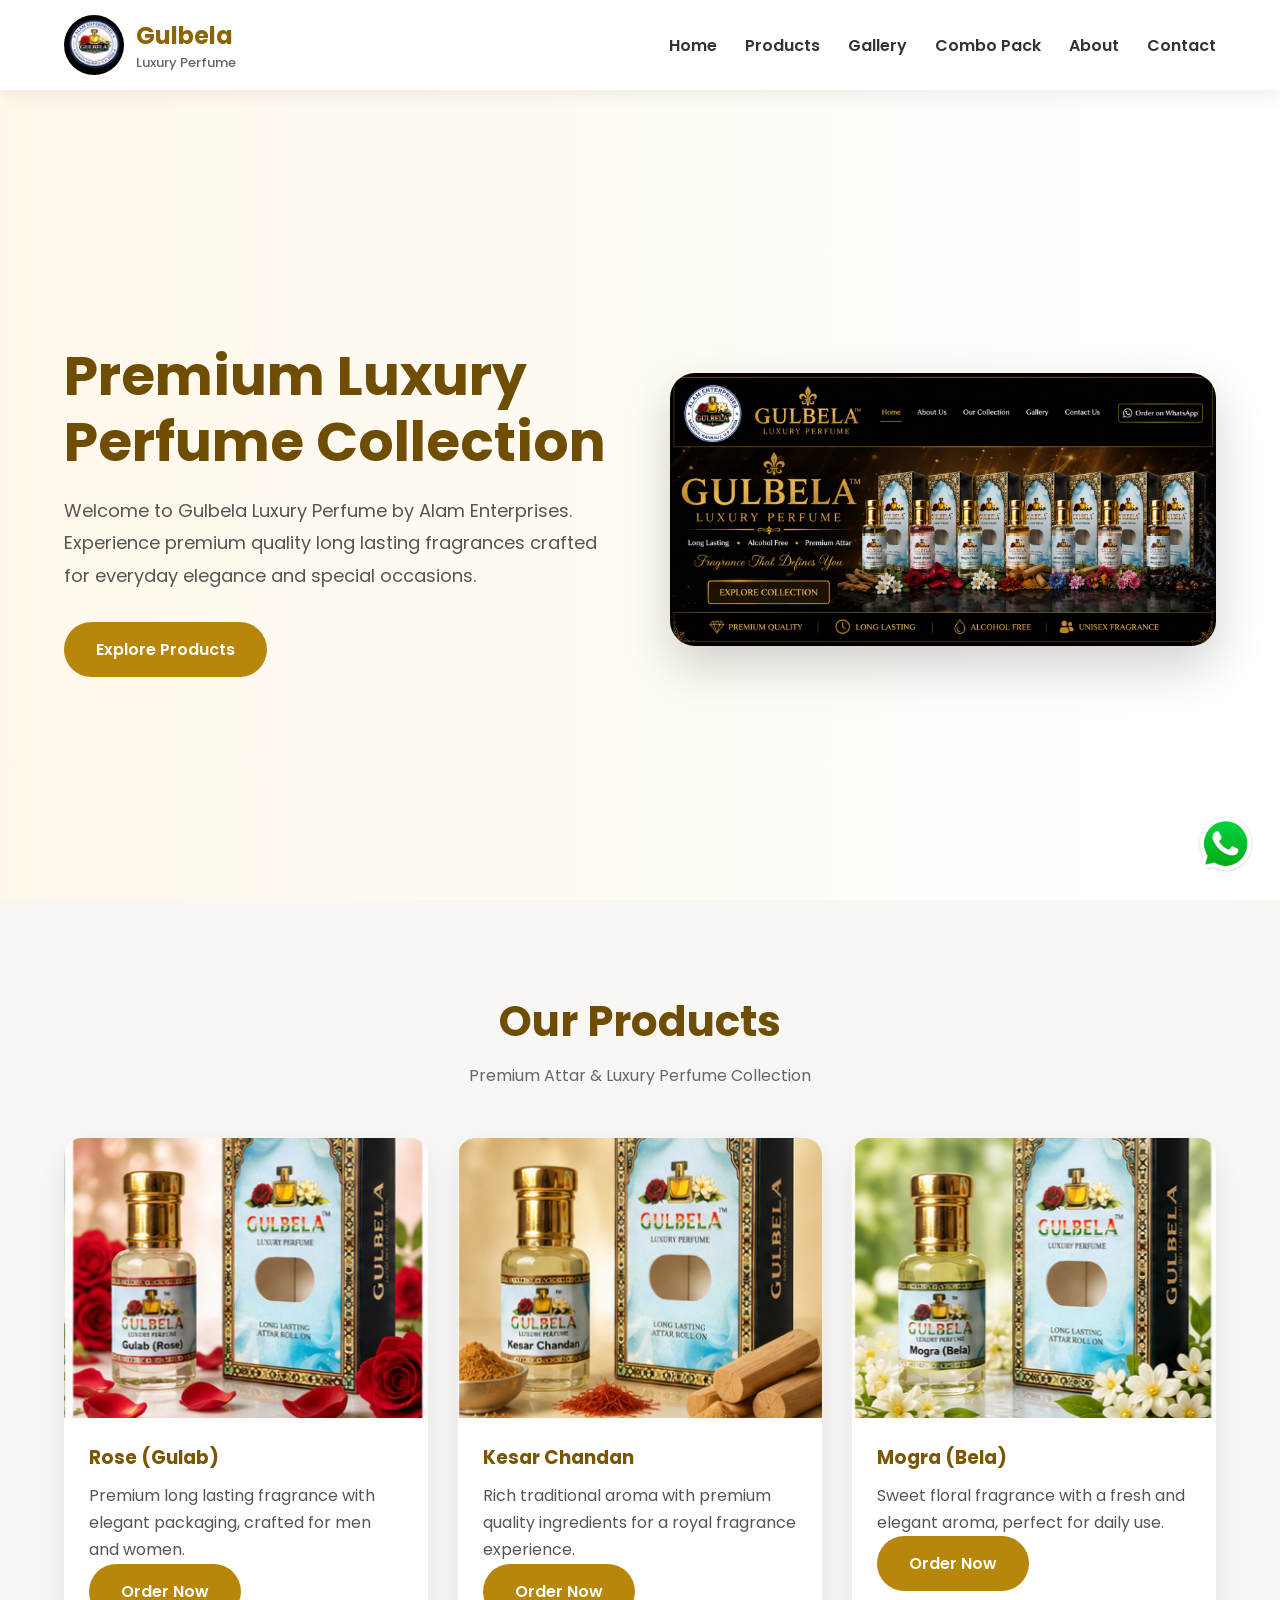
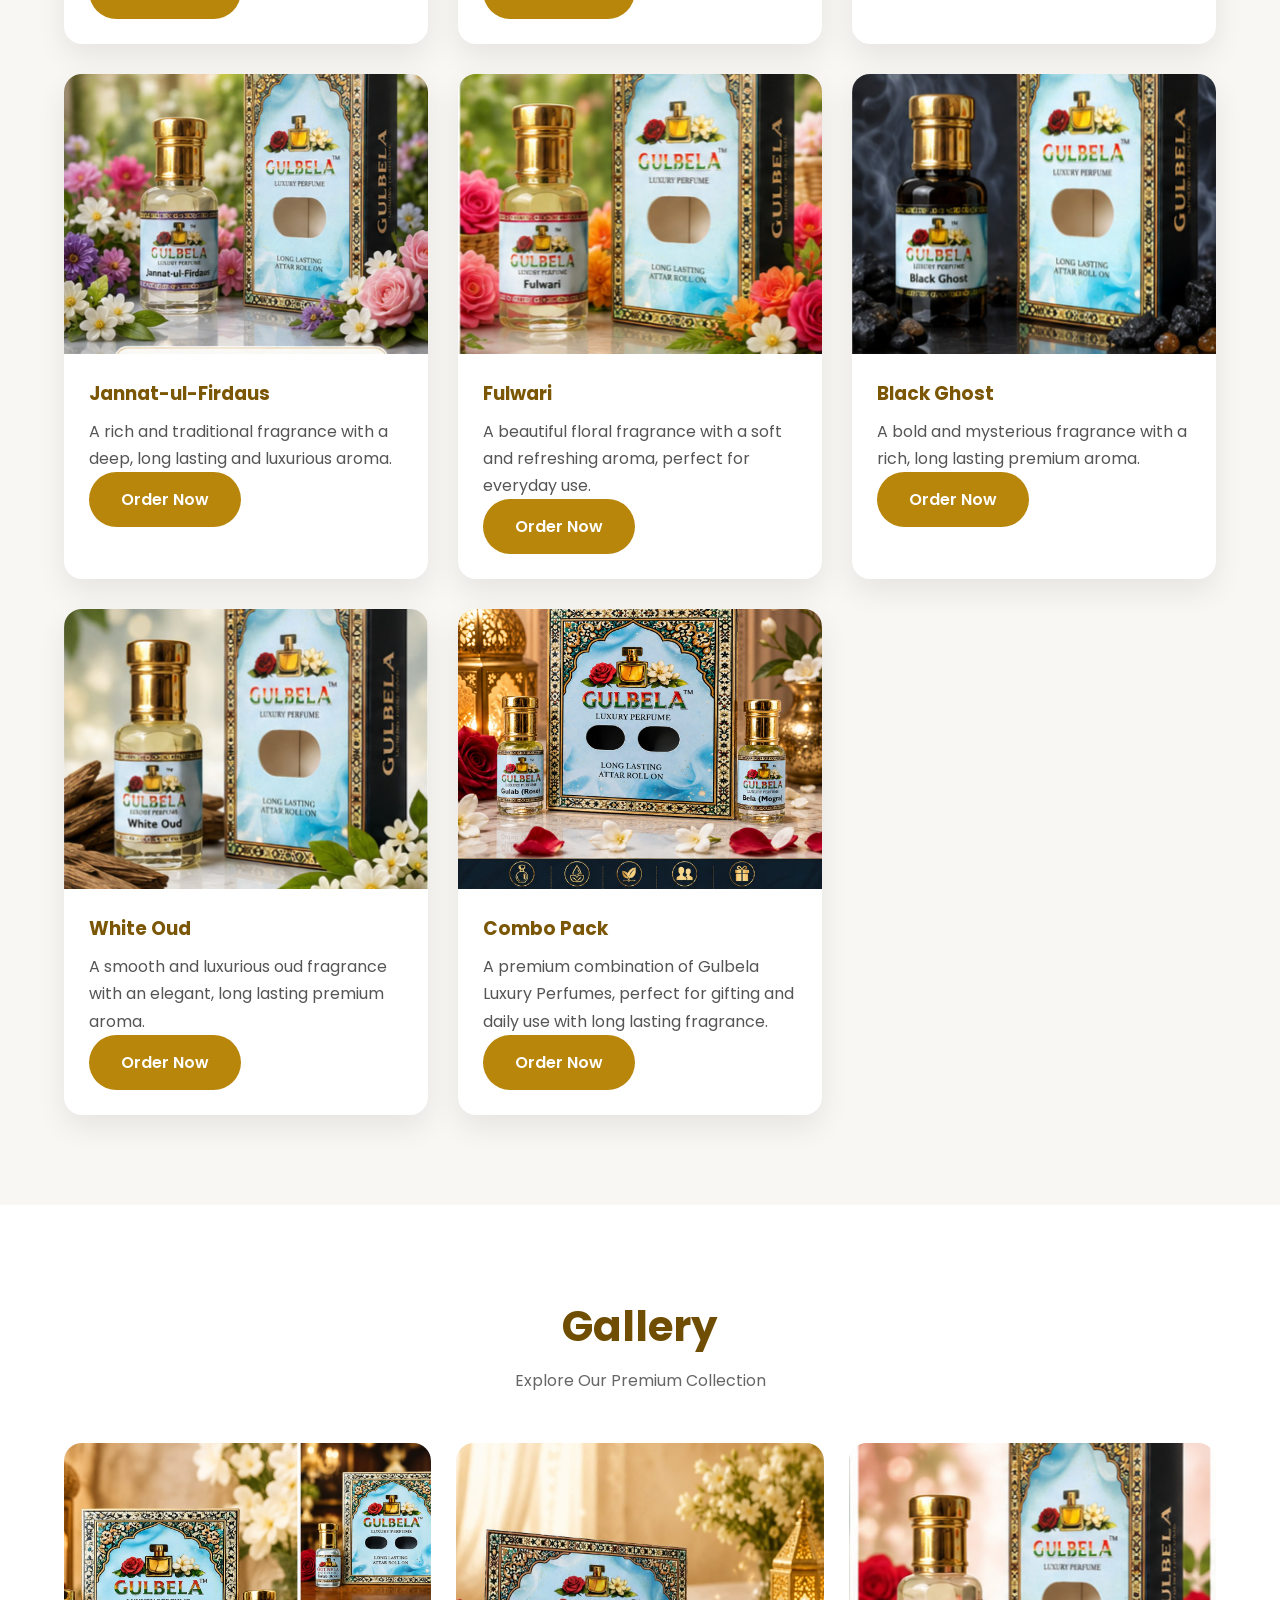
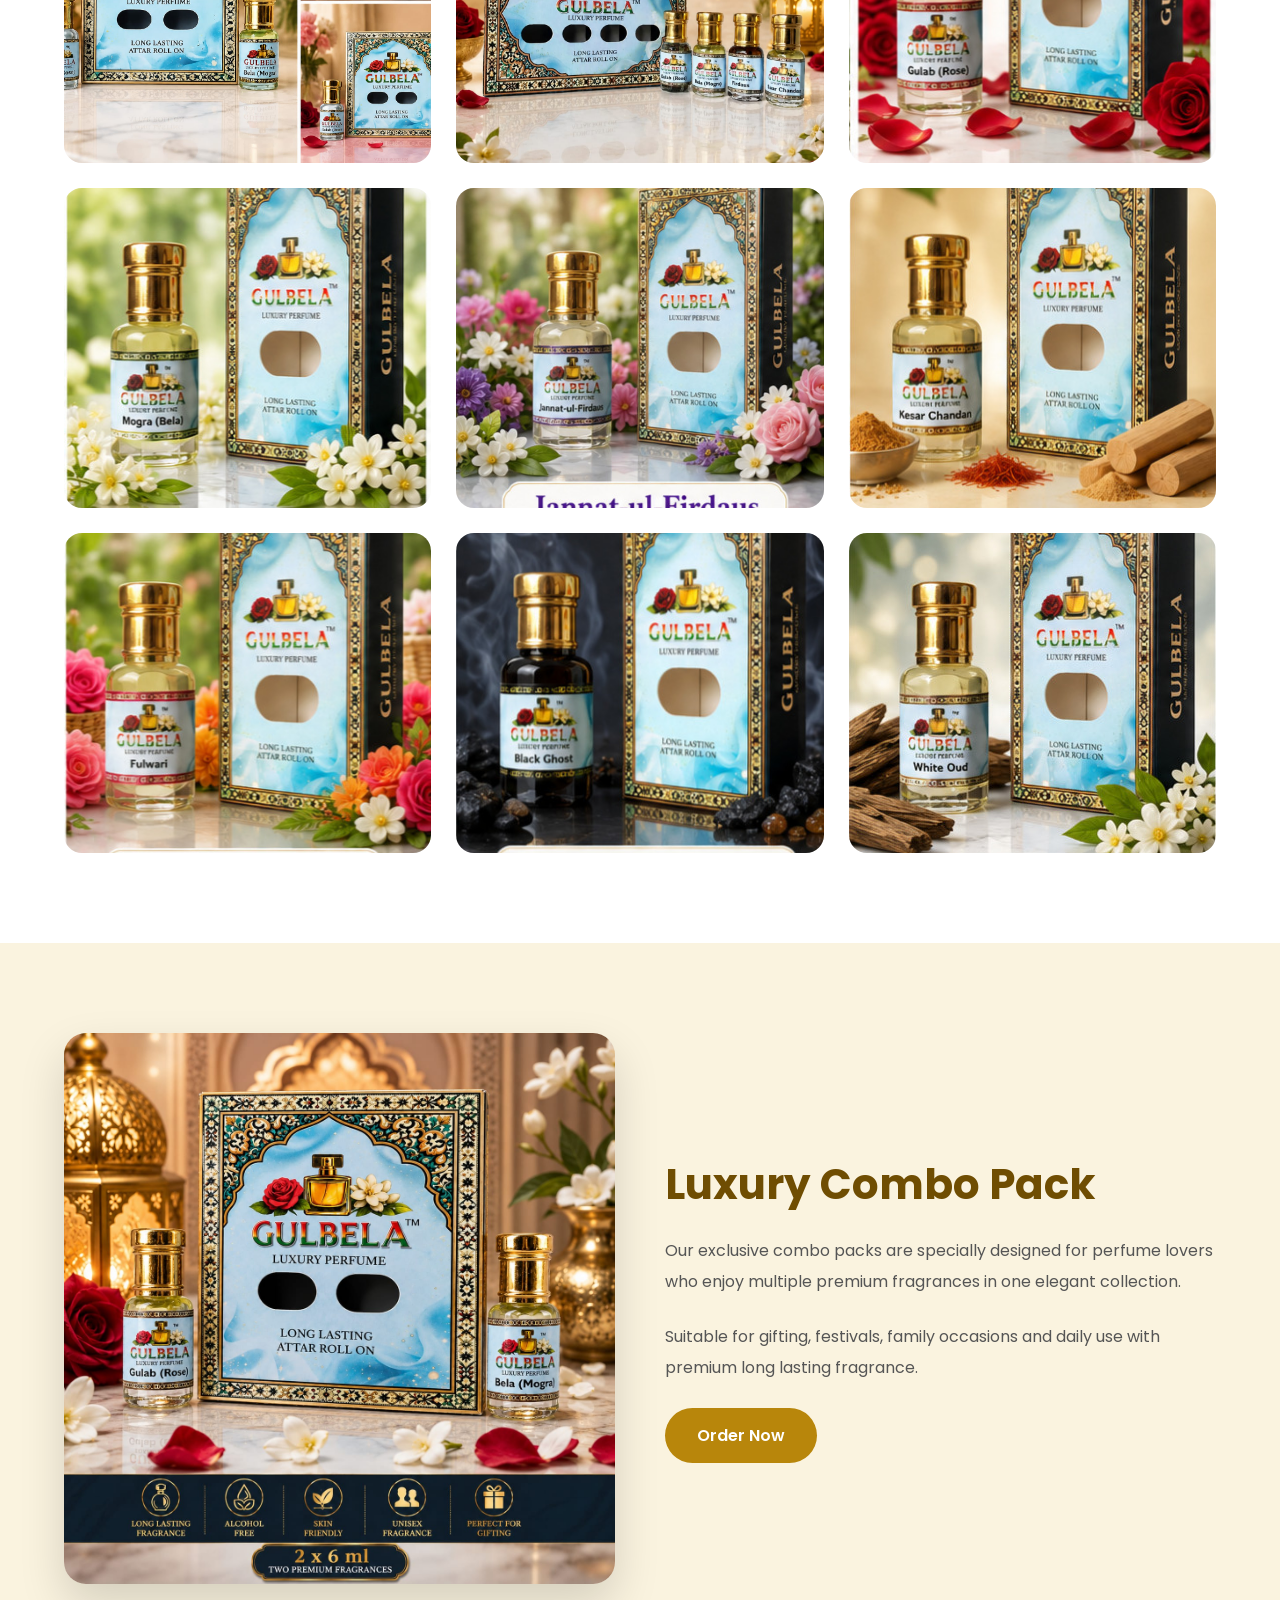
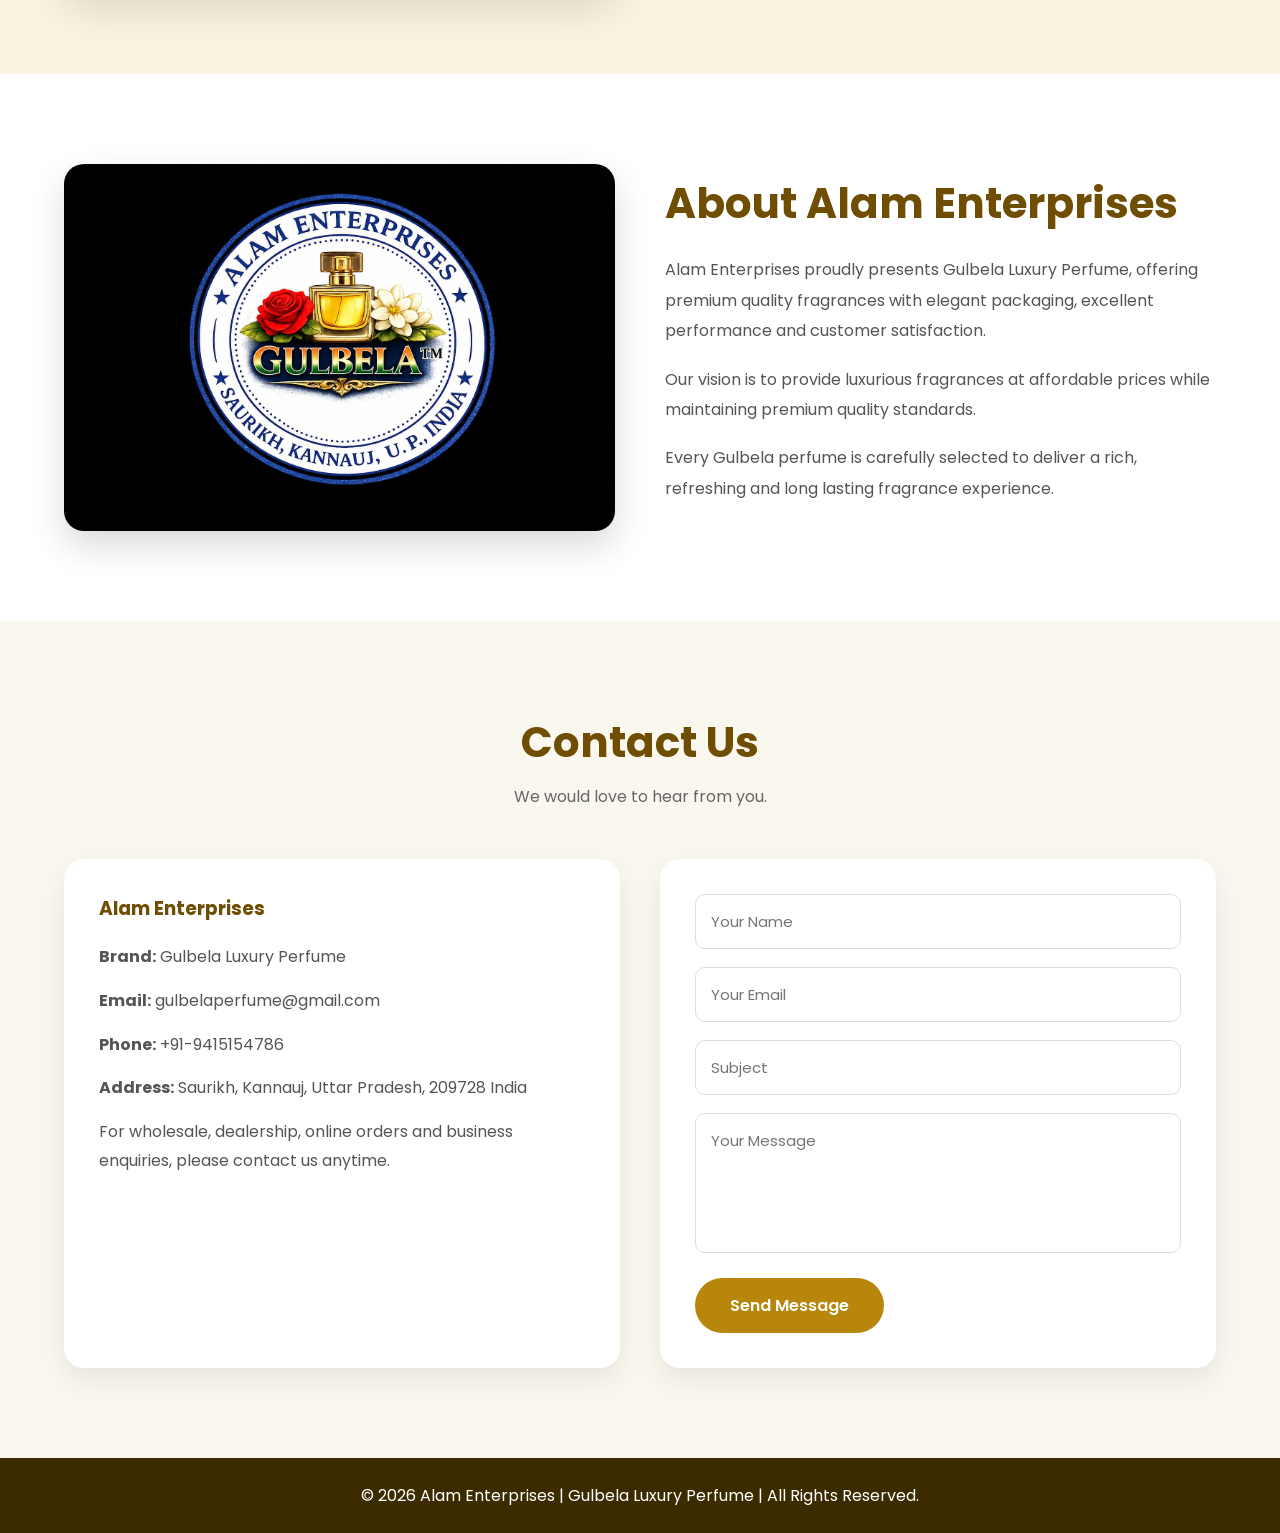
<file: index.html>
<!DOCTYPE html>
<html lang="en">
<head>
    <meta charset="UTF-8">
    <meta http-equiv="X-UA-Compatible" content="IE=edge">
    <meta name="viewport" content="width=device-width, initial-scale=1.0">

    <title>Gulbela Luxury Perfume | Alam Enterprises</title>

    <meta name="description" content="Gulbela Luxury Perfume by Alam Enterprises offers premium long lasting alcohol free attar roll on perfumes including Rose Gulab, Mogra Bela, Jannat-ul-Firdaus, Kesar Chandan, Fulwari, Black Ghost and White Oud.">
    <meta name="keywords" content="Gulbela, Luxury Perfume, Attar, Roll On, Alam Enterprises, Rose, Mogra, Kesar Chandan">
    <meta name="author" content="Alam Enterprises">

    <link rel="preconnect" href="https://fonts.googleapis.com">
    <link rel="preconnect" href="https://fonts.gstatic.com" crossorigin>

    <link href="https://fonts.googleapis.com/css2?family=Poppins:wght@300;400;500;600;700;800&display=swap" rel="stylesheet">

    <style>

*{
    margin:0;
    padding:0;
    box-sizing:border-box;
    font-family:'Poppins',sans-serif;
}

html{
    scroll-behavior:smooth;
}

body{
    background:#f8f7f4;
    color:#222;
    overflow-x:hidden;
}

img{
    max-width:100%;
    display:block;
}

a{
    text-decoration:none;
}

.container{
    width:90%;
    max-width:1200px;
    margin:auto;
}

header{
    width:100%;
    background:#ffffff;
    position:fixed;
    top:0;
    left:0;
    z-index:999;
    box-shadow:0 4px 20px rgba(0,0,0,.08);
}

nav{
    display:flex;
    justify-content:space-between;
    align-items:center;
    padding:15px 0;
}

.logo{
    display:flex;
    align-items:center;
    gap:12px;
}

.logo img{
    width:60px;
    height:60px;
    object-fit:cover;
    border-radius:50%;
}

.logo h2{
    color:#8b6508;
    font-size:24px;
}

.logo span{
    display:block;
    font-size:13px;
    color:#666;
    font-weight:500;
}

nav ul{
    display:flex;
    list-style:none;
    gap:28px;
}

nav ul li a{
    color:#333;
    font-weight:600;
    transition:.3s;
}

nav ul li a:hover{
    color:#b8860b;
}

.hero{
    padding-top:120px;
    min-height:100vh;
    display:flex;
    align-items:center;
    background:linear-gradient(to right,#fff8eb,#fff);
}

.hero-content{
    display:grid;
    grid-template-columns:1fr 1fr;
    align-items:center;
    gap:60px;
}

.hero-text h1{
    font-size:55px;
    color:#6f4d02;
    line-height:1.2;
    margin-bottom:20px;
}

.hero-text p{
    font-size:18px;
    color:#555;
    margin-bottom:30px;
    line-height:1.8;
}

.btn{
    display:inline-block;
    background:#b8860b;
    color:#fff;
    padding:15px 32px;
    border-radius:50px;
    font-weight:600;
    transition:.3s;
}

.btn:hover{
    background:#6f4d02;
}

.hero-image img{
    width:100%;
    border-radius:25px;
    box-shadow:0 20px 50px rgba(0,0,0,.18);
}

.section-title{
    text-align:center;
    margin-bottom:50px;
}

.section-title h2{
    font-size:42px;
    color:#6f4d02;
}

.section-title p{
    margin-top:10px;
    color:#666;
}

.products{
    padding:90px 0;
}

.product-grid{
    display:grid;
    grid-template-columns:repeat(auto-fit,minmax(280px,1fr));
    gap:30px;
}

.card{
    background:#fff;
    border-radius:18px;
    overflow:hidden;
    box-shadow:0 12px 30px rgba(0,0,0,.08);
    transition:.4s;
}

.card:hover{
    transform:translateY(-10px);
}

.card img{
    width:100%;
    height:280px;
    object-fit:cover;
}

.card-content{
    padding:25px;
}

.card-content h3{
    color:#7b5605;
    margin-bottom:10px;
}

.card-content p{
    color:#555;
    line-height:1.7;
}

.gallery{
    background:#fff;
    padding:90px 0;
}

.gallery-grid{
    display:grid;
    grid-template-columns:repeat(auto-fit,minmax(300px,1fr));
    gap:25px;
}

.gallery-grid img{
    border-radius:18px;
    height:320px;
    width:100%;
    object-fit:cover;
    transition:.4s;
}

.gallery-grid img:hover{
    transform:scale(1.03);
}

.combo{
    padding:90px 0;
    background:#faf3df;
}

.combo-area{
    display:grid;
    grid-template-columns:1fr 1fr;
    gap:50px;
    align-items:center;
}

.combo-image img{
    border-radius:22px;
    box-shadow:0 20px 45px rgba(0,0,0,.15);
}

.combo-text h2{
    color:#6f4d02;
    font-size:42px;
    margin-bottom:20px;
}

.combo-text p{
    color:#555;
    line-height:1.9;
    margin-bottom:25px;
}.about{
    padding:90px 0;
    background:#ffffff;
}

.about-content{
    display:grid;
    grid-template-columns:1fr 1fr;
    gap:50px;
    align-items:center;
}

.about-image img{
    width:100%;
    border-radius:20px;
    box-shadow:0 15px 35px rgba(0,0,0,.15);
}

.about-text h2{
    font-size:42px;
    color:#6f4d02;
    margin-bottom:20px;
}

.about-text p{
    color:#555;
    line-height:1.9;
    margin-bottom:18px;
}

.contact{
    padding:90px 0;
    background:#faf7ef;
}

.contact-box{
    display:grid;
    grid-template-columns:1fr 1fr;
    gap:40px;
}

.contact-info{
    background:#fff;
    padding:35px;
    border-radius:20px;
    box-shadow:0 12px 30px rgba(0,0,0,.08);
}

.contact-info h3{
    color:#6f4d02;
    margin-bottom:20px;
}

.contact-info p{
    margin-bottom:15px;
    color:#555;
    line-height:1.8;
}

.contact-form{
    background:#fff;
    padding:35px;
    border-radius:20px;
    box-shadow:0 12px 30px rgba(0,0,0,.08);
}

.contact-form input,
.contact-form textarea{
    width:100%;
    padding:15px;
    margin-bottom:18px;
    border:1px solid #ddd;
    border-radius:10px;
    outline:none;
    font-size:15px;
}

.contact-form textarea{
    resize:none;
    height:140px;
}

.contact-form button{
    background:#b8860b;
    color:#fff;
    border:none;
    padding:15px 35px;
    border-radius:40px;
    cursor:pointer;
    font-size:16px;
    font-weight:600;
}

.contact-form button:hover{
    background:#6f4d02;
}

footer{
    background:#3d2b00;
    color:#fff;
    text-align:center;
    padding:25px;
}

.whatsapp{
    position:fixed;
    right:20px;
    bottom:20px;
    width:60px;
    height:60px;
    background:#25D366;
    color:#fff;
    border-radius:50%;
    display:flex;
    justify-content:center;
    align-items:center;
    font-size:28px;
    box-shadow:0 10px 25px rgba(0,0,0,.25);
    z-index:999;
}

@media(max-width:992px){

.hero-content,
.combo-area,
.about-content,
.contact-box{
    grid-template-columns:1fr;
}

.hero-text{
    text-align:center;
}

.hero-text h1{
    font-size:40px;
}

.section-title h2{
    font-size:34px;
}

nav{
    flex-direction:column;
}

nav ul{
    flex-wrap:wrap;
    justify-content:center;
    margin-top:15px;
}

}

@media(max-width:576px){

.hero-text h1{
    font-size:32px;
}

.logo h2{
    font-size:20px;
}

.section-title h2{
    font-size:28px;
}

.card img{
    height:220px;
}

.gallery-grid img{
    height:240px;
}

}

</style>
</head>

<body>

<header>

<div class="container">

<nav>

<div class="logo">
<img src="assets/logo.jpeg" alt="Gulbela Logo">
<div>
<h2>Gulbela</h2>
<span>Luxury Perfume</span>
</div>
</div>

<ul>
<li><a href="#home">Home</a></li>
<li><a href="#products">Products</a></li>
<li><a href="#gallery">Gallery</a></li>
<li><a href="#combo">Combo Pack</a></li>
<li><a href="#about">About</a></li>
<li><a href="#contact">Contact</a></li>
</ul>

</nav>

</div>

</header>

<section class="hero" id="home">

<div class="container">

<div class="hero-content">

<div class="hero-text">

<h1>Premium Luxury Perfume Collection</h1>

<p>
Welcome to Gulbela Luxury Perfume by Alam Enterprises.
Experience premium quality long lasting fragrances crafted
for everyday elegance and special occasions.
</p>

<a href="#products" class="btn">Explore Products</a>

</div>

<div class="hero-image">

<img src="images/Banner.jpeg" alt="Products">

</div>

</div>

</div>

</section>

<section class="products" id="products">

<div class="container">

<div class="section-title">

<h2>Our Products</h2>

<p>Premium Attar & Luxury Perfume Collection</p>

</div>

<div class="product-grid">

<div class="card">

<img src="images/Rose (Gulab).jpeg" alt="Luxury Perfume">

<div class="card-content">

<h3>Rose (Gulab)</h3>

<p>
Premium long lasting fragrance with elegant packaging,
crafted for men and women.
</p>

<a href="https://wa.me/919415154786?text=I%20want%20to%20order%20Gulbela%20Rose%20Gulab%20Perfume" class="btn">Order Now</a>    
</div>

</div>

<div class="card">

<img src="images/kesar.jpeg" alt="Kesar Chandan">

<div class="card-content">

<h3>Kesar Chandan</h3>

<p>
Rich traditional aroma with premium quality ingredients
for a royal fragrance experience.
</p>
<a href="https://wa.me/919415154786?text=I%20want%20to%20order%20Gulbela%20Kesar%20Chandan%20Perfume" class="btn">Order Now</a>
</div>

</div>
<div class="card">
<img src="images/Mogra (Bela).jpeg" alt="Mogra (Bela)">
<div class="card-content">
<h3>Mogra (Bela)</h3>
<p>
Sweet floral fragrance with a fresh and elegant aroma,
perfect for daily use.
</p><a href="https://wa.me/919415154786?text=I%20want%20to%20order%20Gulbela%20Mogra%20(Bela)%20Perfume" class="btn">Order Now</a>
</div>
</div>

<div class="card">
<img src="images/Jannat-Ul-Firdaus.jpeg" alt="Jannat-ul-Firdaus">
<div class="card-content">
<h3>Jannat-ul-Firdaus</h3>
<p>
A rich and traditional fragrance with a deep,
long lasting and luxurious aroma.
</p><a href="https://wa.me/919415154786?text=I%20want%20to%20order%20Gulbela%20Jannat-ul-Firdaus%20Perfume" class="btn">Order Now</a>
</div>
</div>

<div class="card">
<img src="images/Fulwari.jpeg" alt="Fulwari">
<div class="card-content">
<h3>Fulwari</h3>
<p>
A beautiful floral fragrance with a soft and refreshing aroma,
perfect for everyday use.
</p><a href="https://wa.me/919415154786?text=I%20want%20to%20order%20Gulbela%20Fulwari%20Perfume" class="btn">Order Now</a>
</div>
</div>

<div class="card">
<img src="images/Black Ghost.jpeg" alt="Black Ghost">
<div class="card-content">
<h3>Black Ghost</h3>
<p>
A bold and mysterious fragrance with a rich,
long lasting premium aroma.
</p>
<a href="https://wa.me/919415154786?text=I%20want%20to%20order%20Gulbela%20Black%20Ghost%20Perfume" class="btn">Order Now</a>    
</div>
</div>

<div class="card">
<img src="images/White Oud.jpeg" alt="White Oud">
<div class="card-content">
<h3>White Oud</h3>
<p>
A smooth and luxurious oud fragrance with an elegant,
long lasting premium aroma.
</p>
 <a href="https://wa.me/919415154786?text=I%20want%20to%20order%20Gulbela%20White%20Oud%20Perfume" class="btn">Order Now</a>   
</div>
</div>
<div class="card">

<img src="assets/combo1.jpeg" alt="Combo Pack">

<div class="card-content">

<h3>Combo Pack</h3>

<p>
A premium combination of Gulbela Luxury Perfumes, perfect
for gifting and daily use with long lasting fragrance.
</p>
<a href="https://wa.me/919415154786?text=I%20want%20to%20order%20Gulbela%20Combo%20Pack" class="btn">Order Now</a>
</div>

</div>

</div>

</div>

</section>

<section class="gallery" id="gallery">

<div class="container">

<div class="section-title">

<h2>Gallery</h2>

<p>Explore Our Premium Collection</p>

</div>

<div class="gallery-grid">
    <img src="assets/gallery.jpeg" alt="Gulbela Gallery">
    <img src="assets/products.jpeg" alt="Gulbela Products">
  <img src="images/Rose%20%28Gulab%29.jpeg" alt="Rose Gulab">
<img src="images/Mogra%20%28Bela%29.jpeg" alt="Mogra Bela">
<img src="images/Jannat-Ul-Firdaus.jpeg" alt="Jannat-ul-Firdaus">
<img src="images/kesar.jpeg" alt="Kesar Chandan">
<img src="images/Fulwari.jpeg" alt="Fulwari">
<img src="images/Black%20Ghost.jpeg" alt="Black Ghost">
<img src="images/White%20Oud.jpeg" alt="White Oud">
</div>

</div>

</section>

<section class="combo" id="combo">

<div class="container">

<div class="combo-area">

<div class="combo-image">

<img src="assets/combo1.jpeg" alt="Combo Pack">

</div>

<div class="combo-text">

<h2>Luxury Combo Pack</h2>

<p>
Our exclusive combo packs are specially designed for perfume
lovers who enjoy multiple premium fragrances in one elegant
collection.
</p>

<p>
Suitable for gifting, festivals, family occasions and daily
use with premium long lasting fragrance.
</p>

<a href="#contact" class="btn">Order Now</a>

</div>

</div>

</div>

</section>

<section class="about" id="about">

<div class="container">

<div class="about-content">

<div class="about-image">

<img src="assets/logo.jpeg" alt="About Gulbela">

</div>

<div class="about-text">

<h2>About Alam Enterprises</h2>

<p>
Alam Enterprises proudly presents Gulbela Luxury Perfume,
offering premium quality fragrances with elegant packaging,
excellent performance and customer satisfaction.
</p>

<p>
Our vision is to provide luxurious fragrances at affordable
prices while maintaining premium quality standards.
</p>

<p>
Every Gulbela perfume is carefully selected to deliver a
rich, refreshing and long lasting fragrance experience.
</p>

</div>

</div>

</div>

</section>

<section class="contact" id="contact">

<div class="container">

<div class="section-title">

<h2>Contact Us</h2>

<p>We would love to hear from you.</p>

</div>

<div class="contact-box">

<div class="contact-info">

<h3>Alam Enterprises</h3>

<p><strong>Brand:</strong> Gulbela Luxury Perfume</p>

<p><strong>Email:</strong> gulbelaperfume@gmail.com</p>

<p><strong>Phone:</strong> +91-9415154786</p>

<p><strong>Address:</strong> Saurikh, Kannauj, Uttar Pradesh, 209728 India</p>

<p>
For wholesale, dealership, online orders and business
enquiries, please contact us anytime.
</p>

</div>

<div class="contact-form">

<form id="whatsappForm">

<input
type="text"
placeholder="Your Name"
required
>

<input
type="email"
placeholder="Your Email"
required
>

<input
type="text"
placeholder="Subject"
required
>

<textarea
placeholder="Your Message"
required
></textarea>

<button type="submit">
Send Message
</button>

</form>
<script>
document.getElementById("whatsappForm").addEventListener("submit", function(event) {
    event.preventDefault();

    var name = this.querySelector('input[placeholder="Your Name"]').value;
    var email = this.querySelector('input[placeholder="Your Email"]').value;
    var subject = this.querySelector('input[placeholder="Subject"]').value;
    var message = this.querySelector('textarea[placeholder="Your Message"]').value;

    var text = "New Website Enquiry%0A%0A" +
               "Name: " + encodeURIComponent(name) + "%0A" +
               "Email: " + encodeURIComponent(email) + "%0A" +
               "Subject: " + encodeURIComponent(subject) + "%0A" +
               "Message: " + encodeURIComponent(message);

    window.open("https://wa.me/919415154786?text=" + text, "_blank");
});
</script>

</div>

</div>

</div>

</section>

<footer>

<p>
© 2026 Alam Enterprises | Gulbela Luxury Perfume |
All Rights Reserved.
</p>

</footer>

<a href="https://wa.me/919415154786?text=Welcome%20to%20Gulbela%20Luxury%20Perfume.%20I%20want%20to%20know%20more%20about%20your%20products." target="_blank" style="position:fixed;right:25px;bottom:25px;z-index:99999;">
<img src="images/whatsapp.jpeg" alt="WhatsApp" style="width:60px;height:60px;border-radius:50%;">
</a>

</body>
</html>
</file>
